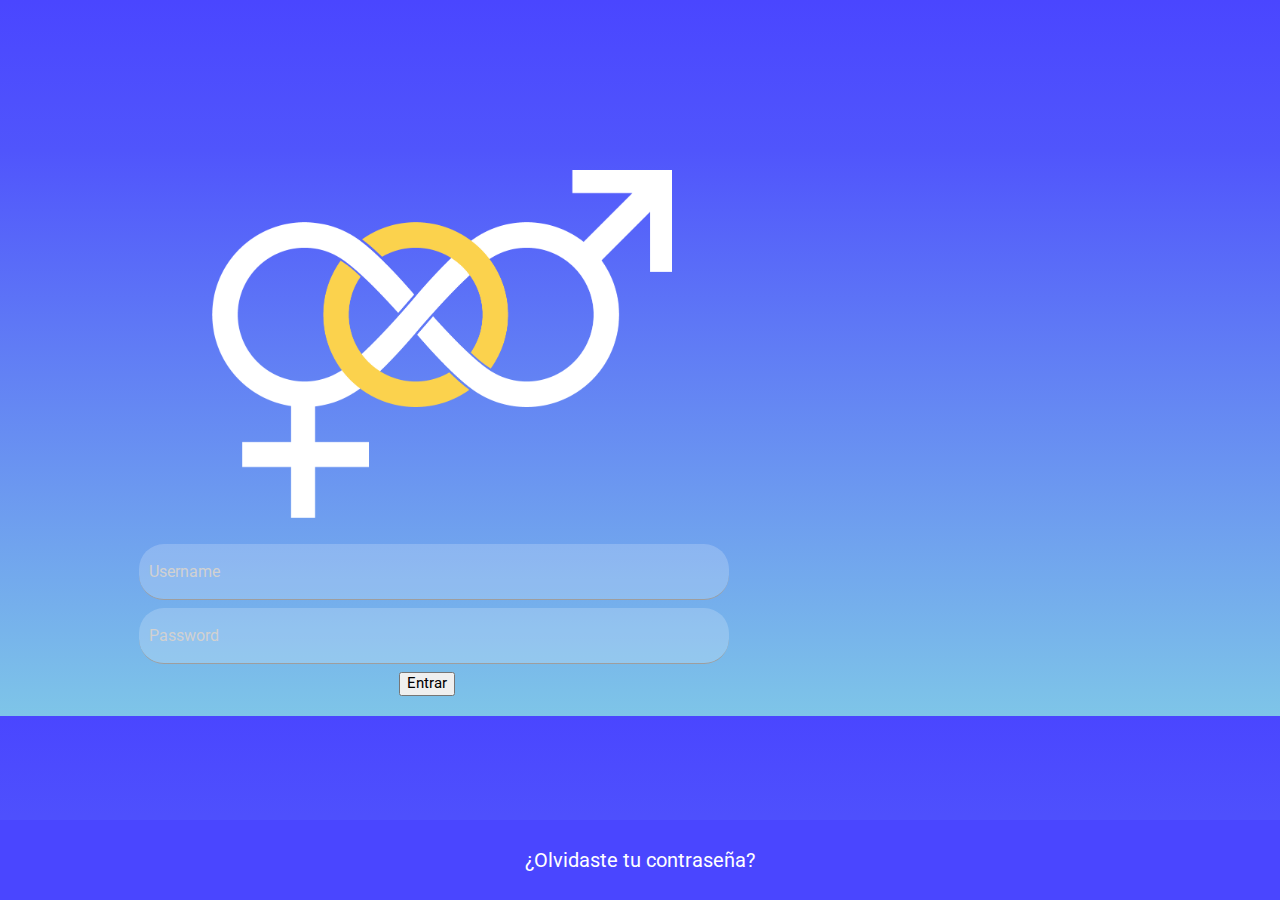
<file: login.html>
<!DOCTYPE html>
<html lang="en">
<head>
    <link rel="stylesheet" href="https://fonts.googleapis.com/icon?family=Material+Icons">
    <link rel="stylesheet" href="https://code.getmdl.io/1.3.0/material.indigo-pink.min.css">
    <script defer src="https://code.getmdl.io/1.3.0/material.min.js"></script>
	<title>SoAlive</title>
	<meta charset="UTF-8" />
	<meta name="viewport" content="width=device-width, initial-scale=1">
	<link href="https://fonts.googleapis.com/css?family=Roboto" rel="stylesheet">
	<link rel="stylesheet" href="https://use.fontawesome.com/releases/v5.4.1/css/all.css" integrity="sha384-5sAR7xN1Nv6T6+dT2mhtzEpVJvfS3NScPQTrOxhwjIuvcA67KV2R5Jz6kr4abQsz"
	 crossorigin="anonymous">
    <!-- Compiled and minified CSS -->
    <link rel="stylesheet" href="https://cdnjs.cloudflare.com/ajax/libs/materialize/1.0.0/css/materialize.min.css">

    <!-- Compiled and minified JavaScript -->
    <script src="https://cdnjs.cloudflare.com/ajax/libs/materialize/1.0.0/js/materialize.min.js"></script>

    <link rel="stylesheet" href="login.css" />
            
</head>
<body>
    <div class="content" style="width: 80%; margin: 0 auto;">
        <div class="row" style="height: 150px"></div>
        <div class="row" style="text-align: center;">
                <div class="col s12 m7">
                    <img src="newlogo.png" style="width: 80%; margin-left: 30px;"></img>
                </div>
        </div>
        <div class="row">
                <div class="col s12 m7" style="text-align: center;">
                    <form action="index.html">
                        <input type="text" placeholder="Username" style="padding: 5px; padding-left:10px; border-radius: 25px; color: white; background-color: rgba(255, 255, 255, 0.2)"></input>
                        <input type="password" placeholder="Password" style="padding: 5px; padding-left:10px; border-radius: 25px; color: white; background-color: rgba(255, 255, 255, 0.2)"></input>
                        <button type="submit" value="Entrar">Entrar</button>
                    </form>
                </div>
        </div>
    </div>
    <footer id="footer">
            <div class="row" style="text-align: center; color: white; padding: 5px; margin-top: 20px; font-size: 20px">
                ¿Olvidaste tu contraseña?
            </div>
        </footer>
</body>
</html>
</file>
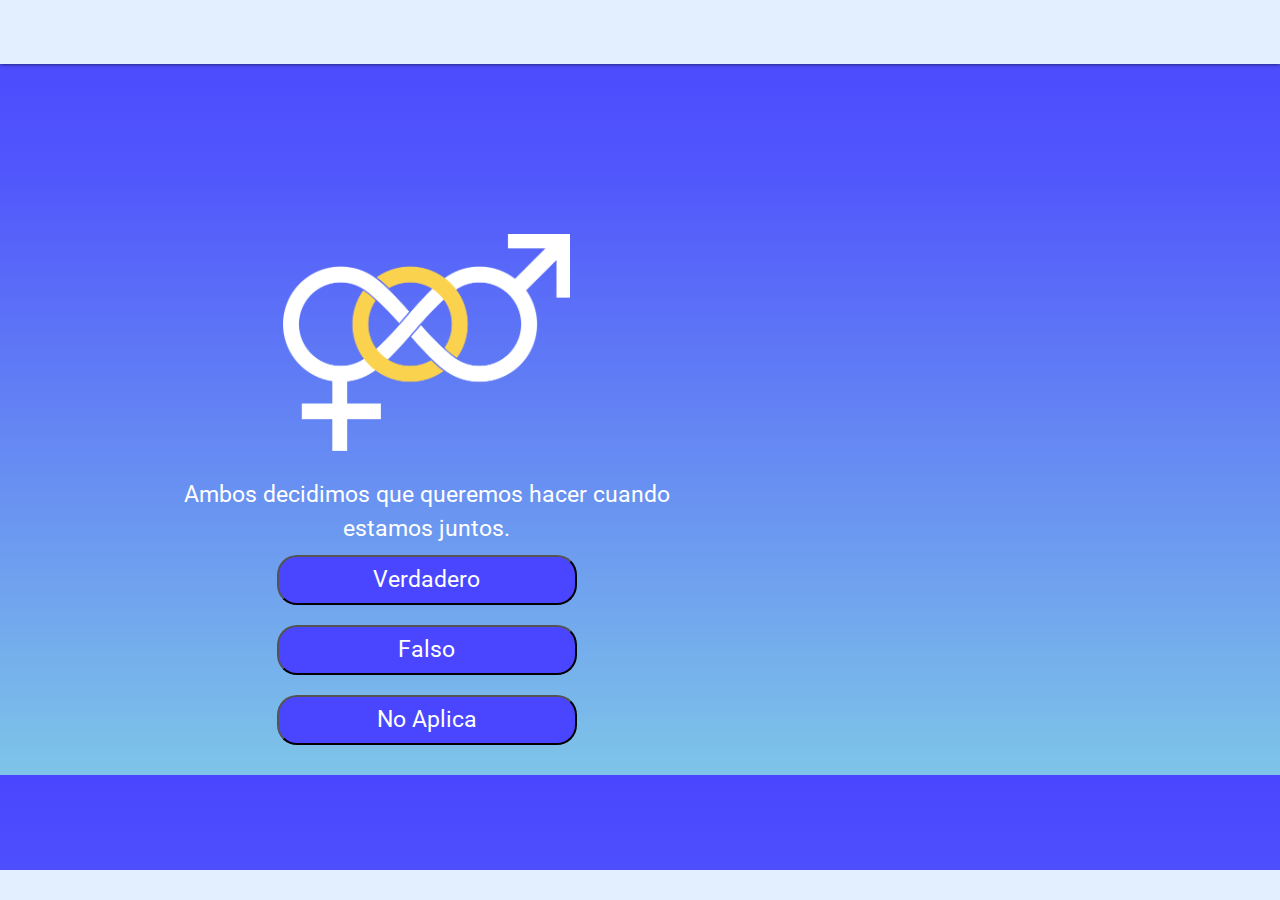
<file: q1.html>
<!DOCTYPE html>
<html lang="en">
<head>
    <link rel="stylesheet" href="https://fonts.googleapis.com/icon?family=Material+Icons">
    <link rel="stylesheet" href="https://code.getmdl.io/1.3.0/material.indigo-pink.min.css">
    <script defer src="https://code.getmdl.io/1.3.0/material.min.js"></script>
	<title>SoAlive</title>
	<meta charset="UTF-8" />
	<meta name="viewport" content="width=device-width, initial-scale=1">
	<link href="https://fonts.googleapis.com/css?family=Roboto" rel="stylesheet">
	<link rel="stylesheet" href="https://use.fontawesome.com/releases/v5.4.1/css/all.css" integrity="sha384-5sAR7xN1Nv6T6+dT2mhtzEpVJvfS3NScPQTrOxhwjIuvcA67KV2R5Jz6kr4abQsz"
	 crossorigin="anonymous">
    <!-- Compiled and minified CSS -->
    <link rel="stylesheet" href="https://cdnjs.cloudflare.com/ajax/libs/materialize/1.0.0/css/materialize.min.css">

    <!-- Compiled and minified JavaScript -->
    <script src="https://cdnjs.cloudflare.com/ajax/libs/materialize/1.0.0/js/materialize.min.js"></script>

    <link rel="stylesheet" href="question.css" />
            
</head>
<body>
        <div class="navbar-fixed">
                <nav class="navbar">
                    <ul class="header-nav">
                        <li class="header-elem" id="calendar"><i class="fa fa-calendar" aria-hidden="true"></i></li>
                        <li class="header-elem" id="notif"><i class="fa fa-bell" aria-hidden="true"></i></li>
                </ul>
                </nav>
            </div>
    <div class="content" style="width: 80%; margin: 0 auto;">
        <div class="row" style="height: 150px"></div>
        <div class="row" style="text-align: center;">
                <div class="col s12 m7">
                    <img src="newlogo.png" style="width: 50%;"></img>
                </div>
        </div>
        <div class="row">
                <div class="col s12 m7" style="text-align: center;">
                    <form id="questionForm">
                        <span class="question">Ambos decidimos que queremos hacer cuando estamos juntos.</span><br>
                        <button type="submit" value="Verdadero" class="but">Verdadero</button><br>
                        <button type="submit" value="Falso" class="but">Falso</button><br>
                        <button type="submit" value="No Aplica" class="but">No Aplica</button>
                    </form>
                </div>
        </div>
    </div>
    <footer id="footer">
        <ul class="social">
            <li class="social_icon" id="home"><i class="fa fa-home" aria-hidden="true"></i></li>
            <li class="social_icon" id="doctor"><i class="fas fa-user-md"></i></li>
            <li class="social_icon" id="question"><i class="fas fa-question"></i></li>
            <li class="social_icon" id="pills"><i class="fas fa-pills"></i></li>
            <li class="social_icon" id="profile"><i class="fa fa-user" aria-hidden="true"></i></li>
        </ul>
    </footer>
    <script src="question.js"></script>
</body>
</html>
</file>
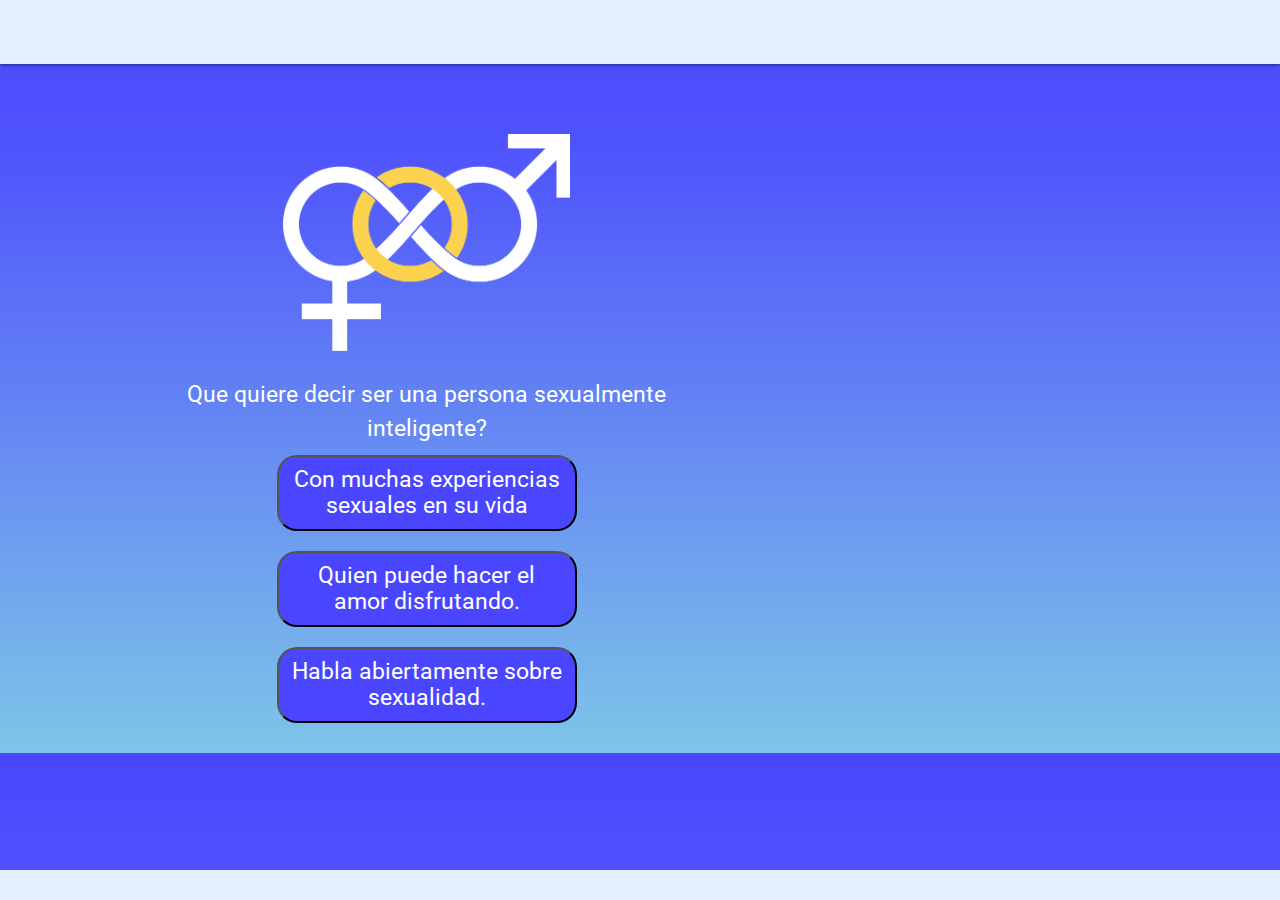
<file: q2.html>
<!DOCTYPE html>
<html lang="en">
<head>
    <link rel="stylesheet" href="https://fonts.googleapis.com/icon?family=Material+Icons">
    <link rel="stylesheet" href="https://code.getmdl.io/1.3.0/material.indigo-pink.min.css">
    <script defer src="https://code.getmdl.io/1.3.0/material.min.js"></script>
	<title>SoAlive</title>
	<meta charset="UTF-8" />
	<meta name="viewport" content="width=device-width, initial-scale=1">
	<link href="https://fonts.googleapis.com/css?family=Roboto" rel="stylesheet">
	<link rel="stylesheet" href="https://use.fontawesome.com/releases/v5.4.1/css/all.css" integrity="sha384-5sAR7xN1Nv6T6+dT2mhtzEpVJvfS3NScPQTrOxhwjIuvcA67KV2R5Jz6kr4abQsz"
	 crossorigin="anonymous">
    <!-- Compiled and minified CSS -->
    <link rel="stylesheet" href="https://cdnjs.cloudflare.com/ajax/libs/materialize/1.0.0/css/materialize.min.css">

    <!-- Compiled and minified JavaScript -->
    <script src="https://cdnjs.cloudflare.com/ajax/libs/materialize/1.0.0/js/materialize.min.js"></script>

    <link rel="stylesheet" href="question.css" />
            
</head>
<body>
        <div class="navbar-fixed">
                <nav class="navbar">
                    <ul class="header-nav">
                        <li class="header-elem" id="calendar"><i class="fa fa-calendar" aria-hidden="true"></i></li>
                        <li class="header-elem" id="notif"><i class="fa fa-bell" aria-hidden="true"></i></li>
                        <li class="social_icon" id="profile"><i class="fa fa-user" aria-hidden="true"></i></li>
                </ul>
                </nav>
            </div>
    <div class="content" style="width: 80%; margin: 0 auto;">
        <div class="row" style="height: 50px"></div>
        <div class="row" style="text-align: center;">
                <div class="col s12 m7">
                    <img src="newlogo.png" style="width: 50%;"></img>
                </div>
        </div>
        <div class="row">
                <div class="col s12 m7" style="text-align: center;">
                    <form id="questionForm">
                        <span class="question">Que quiere decir ser una persona sexualmente inteligente?</span><br>
                        <button type="submit" value="Verdadero" class="but" id="op1">Con muchas experiencias sexuales en su vida</button><br>
                        <button type="submit" value="Falso" class="but" id="op2">Quien puede hacer el amor disfrutando. </button><br>
                        <button type="submit" value="No Aplica" class="but" id="op3">Habla abiertamente sobre sexualidad. </button>
                    </form>
                </div>
        </div>
    </div>
    <footer id="footer">
        <ul class="social">
            <!--<li class="social_icon" id="home"><i class="fa fa-home" aria-hidden="true"></i></li>-->
            <li class="social_icon" id="doctor"><i class="fas fa-user-md"></i></li>
            <li class="social_icon" id="question"><i class="fas fa-question"></i></li>
            <li class="social_icon" id="pills"><i class="fas fa-pills"></i></li>
            <!--<li class="social_icon" id="profile"><i class="fa fa-user" aria-hidden="true"></i></li>-->
        </ul>
    </footer>
    <script src="question2.js"></script>
</body>
</html>
</file>
<file: login.css>
body {
    background: rgb(74,70,255);
    background: linear-gradient(180deg, rgba(74,70,255,1) 0%, rgba(80,85,252,1) 21%, rgba(126,197,232,1) 100%);
}

.login-input {
    background-color: white;
}

#footer {
    width:100%;
    bottom: 0px;
    text-align: center;
    background-color: rgba(74,70,255,1);
    position: fixed;
 }

 .doctors-main {
     color: white;
 }

 .but {
    padding: 10px;
    width: 300px;
    margin: 10px;
    border-radius: 20px; 
    color: white; 
    background-color: rgba(74,70,255,1);
 }

 .question {
     color: white;
     font-size: 1.5em;
 }
</file>
<file: question.css>
body {
    background: rgb(74,70,255);
    background: linear-gradient(180deg, rgba(74,70,255,1) 0%, rgba(80,85,252,1) 21%, rgba(126,197,232,1) 100%);
}

.login-input {
    background-color: white;
}

#footer {
    width:100%;
    background-color: #e3eeff;
  color: black;
    bottom: 0px;
    position: fixed;
 }

 .doctors-main {
     color: white;
 }

 .but {
    padding: 10px;
    width: 300px;
    margin: 10px;
    border-radius: 20px; 
    color: white; 
    background-color: rgba(74,70,255,1);
    font-size: 1.5em;
 }

 .question {
     color: white;
     font-size: 1.5em;
 }

 .navbar {
    padding: 0;
    background-color: #e3eeff;
    color: black;
  }
  
  .header-nav {
    display: flex;
    flex-direction: row;
  
    margin-top: 15px;
  }

  .header-elem {
    flex: 1;
    text-align: center;
    list-style-type: none;
    font-size: 30px;
  }

  nav {
    font-size: 30px;
}

.social {
    display: flex;
    flex-direction: row;
  }

  .social_icon {
    flex: 1;
    text-align: center;
    list-style-type: none;
    font-size: 30px;
  }
</file>
